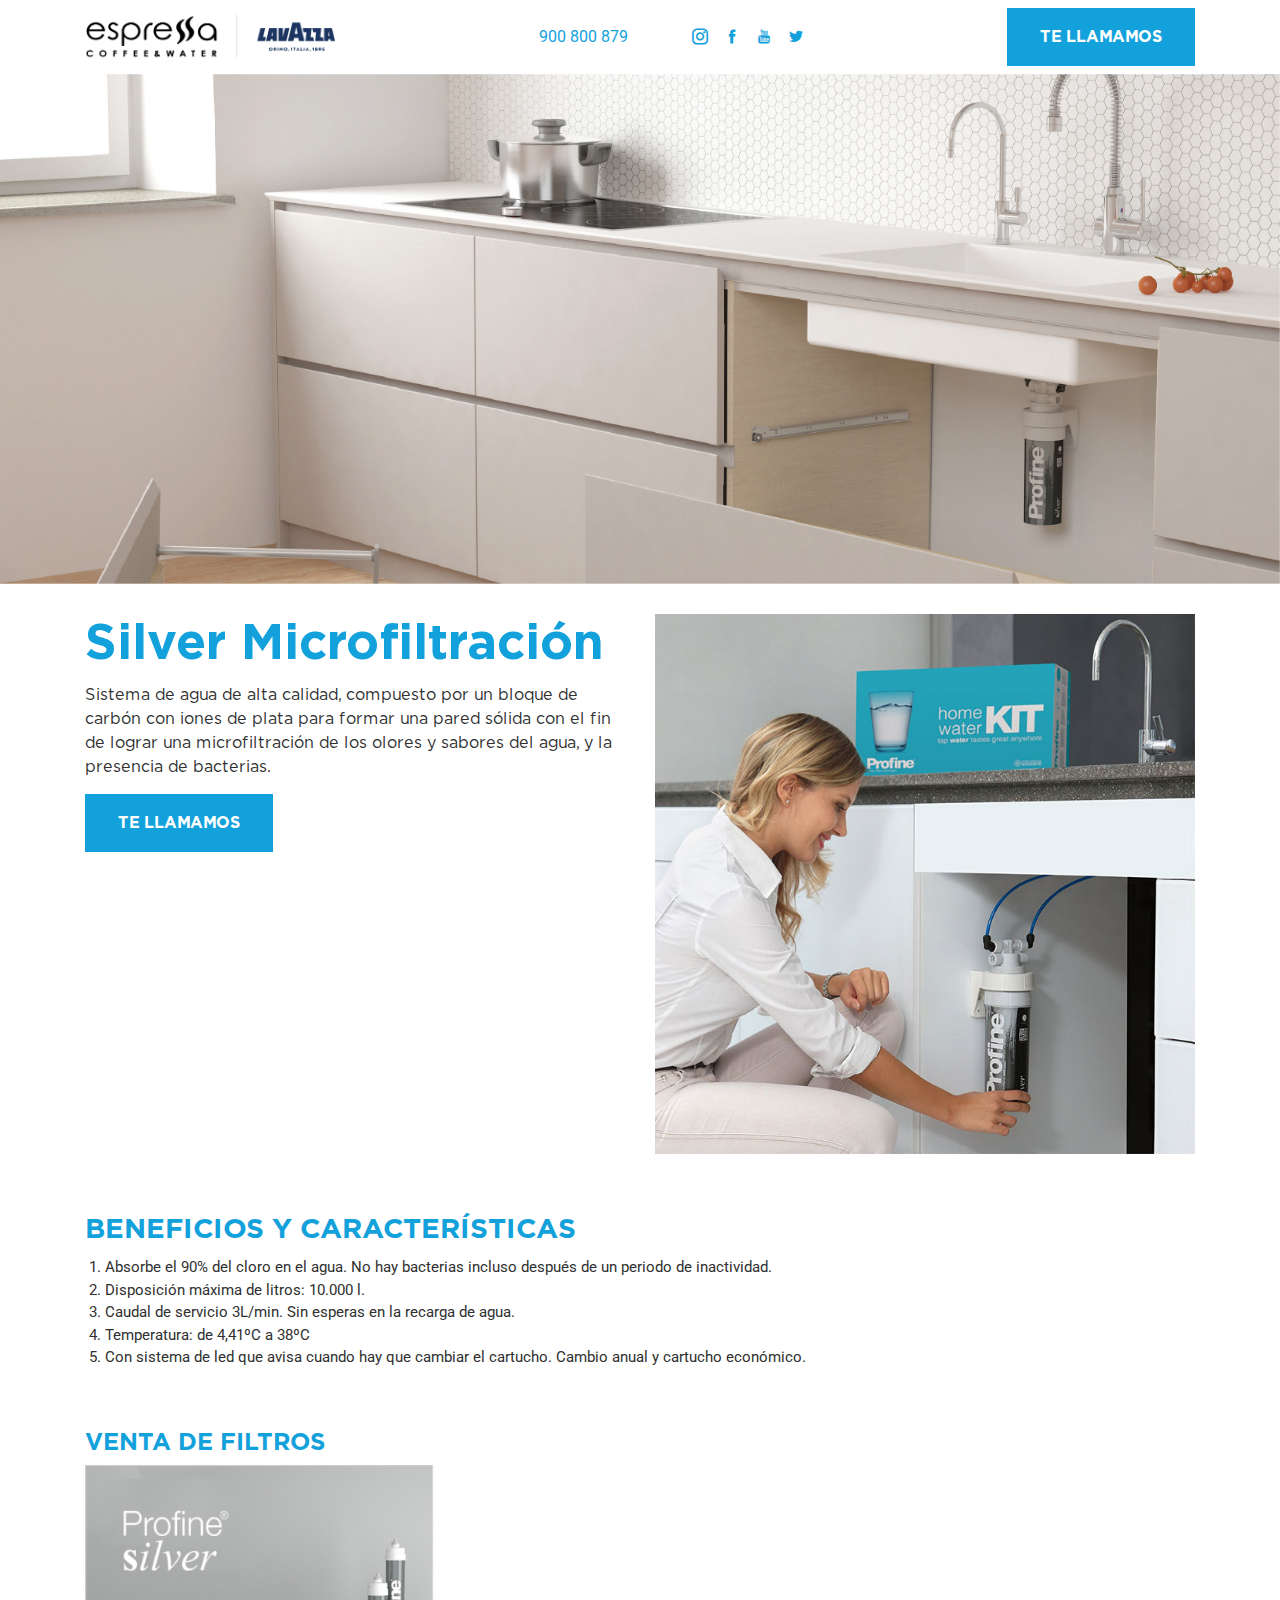
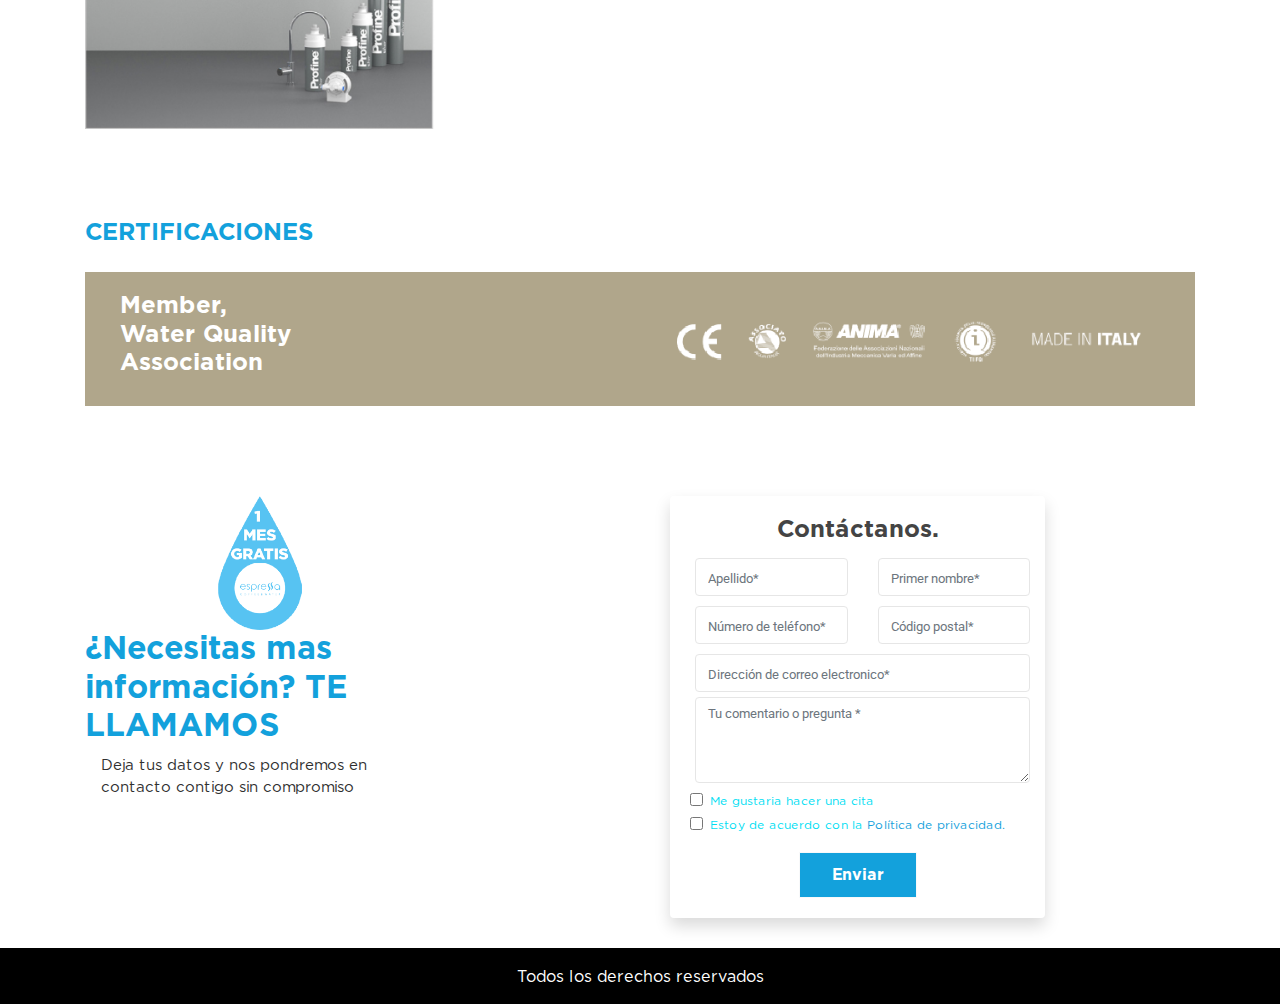
<file: silver.html>
<!DOCTYPE html>
<html lang="en">

<head>
    <meta charset="UTF-8">
    <meta http-equiv="X-UA-Compatible" content="IE=edge">
    <meta name="viewport" content="width=device-width, initial-scale=1.0">
    <title>Espressa | Coffee & Water </title>
    <meta content="" name="description">
    <meta content="" name="keywords">
    <!-- Favicons -->
    <link rel="shortcut icon" href="assets/images/favicon.ico" type="image/x-icon">

    <link rel="preconnect" href="https://fonts.gstatic.com">
    <link href="https://fonts.googleapis.com/css2?family=Roboto:wght@300&display=swap" rel="stylesheet">

    <link href="assets/vendor/bootstrap/css/bootstrap.min.css" rel="stylesheet">
    <link href="assets/vendor/animate.css/animate.min.css" rel="stylesheet">
    <link href="assets/vendor/icofont/icofont.min.css" rel="stylesheet">
    <link rel="stylesheet" href="assets/vendor/owl.carousel/assets/owl.carousel.min.css">

    <link rel="stylesheet" href="assets/css/style.css">

</head>

<body id="silver">

    <header id="header">
        <nav class="navbar navbar-expand-lg navbar-light nav-justified   ">
            <div class="container">
                <a class="navbar-brand" href="index.html">
                    <img src="assets/images/logo.png" alt="" class="d-inline-block align-top img-fluid logo">
                </a>
                <button class="navbar-toggler" type="button" data-toggle="collapse" data-target="#navbarNav"
                    aria-controls="navbarNav" aria-expanded="false" aria-label="Toggle navigation">
                    <span class="navbar-toggler-icon"></span>
                </button>

                <div class="collapse navbar-collapse" id="navbarNav">

                    <ul class="navbar-nav nav-link ml-auto">
                        <li> <a class="nav-link mr-5" href="#">900 800 879</a></li>
                        <li><a href="#" class="nav-link"><i class="icofont-instagram"></i></a></li>
                        <li><a href="#" class="nav-link"><i class="icofont-facebook"></i></a></li>
                        <li><a href="#" class="nav-link"><i class="icofont-youtube"></i></a></li>
                        <li><a href="#" class="nav-link"><i class="icofont-twitter"></i></a></li>
                    </ul>
                    <div class="d-flex ml-auto">
                        <a class="nav-link btn uppercase button" href="#"> Te Llamamos</a>
                    </div>
                </div>
            </div>
        </nav>
    </header>

    <section id="slider" class="animate__animated animate__fadeIn">
        <div id="slider-principal carouselIndicators" class="carousel slide" data-ride="carousel">
            <ol class="carousel-indicators">
                <!-- <li data-target="#carouselIndicators" data-slide-to="0" class="active"></li>-->
            </ol>
            <div class="carousel-inner">
                <div class="carousel-item active">
                    <img src="assets/images/slider-silver.jpg" alt="..." class="d-none d-md-block w-100 ">
                    <img src="assets/images/slider-silver.jpg" alt="..." class="d-sm-block d-md-none w-100 ">
                </div>
            </div>
        </div>
    </section>

    <section class="container">
        <div class="row">
            <div class="col-12 col-lg-6 col-sm-12 ">
                <h3 class="title animate__animated  animate__fadeInLeft">Silver
                    Microfiltración</h3>
                <p class="animate__animated  animate__fadeIn">Sistema de agua de alta calidad, compuesto por
                    un bloque de carbón con iones de plata para
                    formar una pared sólida con el fin de lograr una
                    microfiltración de los olores y sabores del agua,
                    y la presencia de bacterias.</p>
                <a class=" btn uppercase button animate__animated  animate__fadeIn mb-3" href="#"> Te llamamos</a>
            </div>
            <div class="col-12 col-lg-6 col-sm-12">
                <img src="assets/images/kit silver.jpg" alt=""
                    class="img-fluid animate__animated  animate__fadeInRight">
            </div>
        </div>
    </section>

    <section>
        <div class="container">
            <div class="row">
                <div class="col-lg-12">
                    <h3 class="text-color-blue uppercase">BENEFICIOS Y CARACTERÍSTICAS </h3>
                    <ol>
                        <li>Absorbe el 90% del cloro en el agua. No hay bacterias incluso después de un periodo
                            de inactividad.</li>
                        <li>Disposición máxima de litros: 10.000 l.</li>
                        <li>Caudal de servicio 3L/min. Sin esperas en la recarga de agua.</li>
                        <li>Temperatura: de 4,41ºC a 38ºC</li>
                        <li>Con sistema de led que avisa cuando hay que cambiar el cartucho. Cambio anual y
                            cartucho económico.</li>
                    </ol>

                </div>
            </div>
        </div>

    </section>

    <section>
        <div class="container">
            <div class="row">
                <div class="col-lg-12">
                    <h4 class="text-color-blue uppercase"> Venta de filtros </h4>
                </div>
            </div>
            <div class="row">
                <div class="col-lg-4">
                    <img src="assets/images/silver-003.jpg" alt="" class="img-fluid">
                </div>
            </div>
        </div>
    </section>

    <section class="certificaciones animate__animated  animate__fadeIn">
        <div class="container ">
            <h4 class="text-color-blue uppercase mb-4 ">Certificaciones</h4>
            <div class="row d-lg-flex justify-content-center align-items-center bg-certificaciones ml-lg-0 mr-lg-0">
                <div class="col-lg-3  text-white">
                    <h4>Member, <br> Water Quality <br> Association</h4>
                </div>
                <div class="offset-lg-3 col-lg-6  text-lg-right">
                    <img class="img-fluid" src="assets/images/logos-certificaciones-silver.png" alt="">
                </div>
            </div>
        </div>
    </section>

    <section class="container">
        <div class="row">
            <div class="col-12 col-lg-4 col-sm-6 ">
                <div class="text-center">
                    <img class="animate__animated  animate__fadeIn" src="assets/images/gota_1.png" alt="" width="84">
                </div>
                <h2 class=" title-md text-color-blue animate__animated  animate__fadeInLeft">¿Necesitas mas información?
                    TE LLAMAMOS</h2>
                <p class="animate__animated  animate__fadeIn ml-3 text-sm">Deja tus datos y nos pondremos en contacto
                    contigo sin compromiso</p>
            </div>
            <div class="col-12 offset-lg-2 col-lg-6 col-sm-6">
                <div class="container form-contact animate__animated  animate__fadeInRight">
                    <div class="row">
                        <div class="col-12 col-lg-9 col-sm-12 col-md-12">
                            <div class="card shadow">
                                <div class="card-header">
                                    <h4 class="text-center">Contáctanos.</h4>
                                </div>
                                <div class="card-form">
                                    <form action="" class="form">
                                        <div class="row">
                                            <div class="col">
                                                <input type="text" class="form-control" placeholder="Apellido*"
                                                    required>
                                            </div>
                                            <div class="col">
                                                <input type="text" class="form-control" placeholder="Primer nombre*"
                                                    required>
                                            </div>
                                        </div>
                                        <div class="row">
                                            <div class="col">
                                                <input type="tel" class="form-control" placeholder="Número de teléfono*"
                                                    required>
                                            </div>
                                            <div class="col">
                                                <input type="text" class="form-control" placeholder="Código postal*"
                                                    required>
                                            </div>
                                        </div>
                                        <div class="row">
                                            <div class="col">
                                                <input type="email" class="form-control"
                                                    placeholder="Dirección de correo electronico*" required>
                                                <textarea class="form-control" name="" id="" cols="" rows="3"
                                                    placeholder="Tu comentario o pregunta *"></textarea>
                                                <div class="form-check">
                                                    <input class="form-check-input" type="checkbox" value=""
                                                        id="citaCheck">
                                                    <label class="form-check-label" for="citaCheck">
                                                        Me gustaria hacer una cita
                                                    </label>
                                                </div>
                                                <div class="form-check">
                                                    <input class="form-check-input" type="checkbox" value=""
                                                        id="potilicaCheck">
                                                    <label class="form-check-label" for="potilicaCheck">
                                                        Estoy de acuerdo con la<a href=""> Política de privacidad.</a>
                                                    </label>
                                                </div>

                                            </div>
                                        </div>
                                        <div class="card-footer text-center mt-3">
                                            <button class="btn btn-light text-center" type="submit"> Enviar</button>
                                        </div>
                                    </form>
                                </div>
                            </div>
                        </div>
                    </div>
                </div>
            </div>
        </div>
    </section>

    <footer>
        <div class="container-fluid text-center">
            <p>Todos los derechos reservados</p>
        </div>
    </footer>


    <a href="#" class="back-to-top"><i class="icofont-simple-up"></i></a>

    <script src="assets/vendor/jquery/jquery.min.js"></script>
    <script src="assets/vendor/bootstrap/js/bootstrap.bundle.min.js"></script>
    <script src="assets/vendor/jquery.easing/jquery.easing.min.js"></script>
    <script src="assets/vendor/jquery-sticky/jquery.sticky.js"></script>
    <script src="assets/vendor/owl.carousel/owl.carousel.min.js"></script>

    <script src="assets/js/app.js"></script>
</body>

</html>
</file>
<file: assets/css/style.css>
/*---------- General ----------*/
:root{
    --blue: #13A1DC;
    --blue-light: #00DEF3;
    --dark: #303030;
    --blue-text: #40B3E2;
}

@font-face{
  font-family: GothamBlack;
  src: url('../fonts/Gotham-Black.ttf'),
  url('../fonts/Gotham-Black.woff') format('woff'),
  url('../fonts/Gotham Black.otf') format('opentype'),
  url('../fonts/Gotham-Black.ttf') format('truetype');
}

@font-face{
  font-family: GothamBook;
  src: url('../fonts/Gotham-Book.ttf'),
  url('../fonts/Gotham-Book.woff') format('woff'),
  url('../fonts/Gotham Book.otf') format('opentype'),
  url('../fonts/Gotham-Book.ttf') format('truetype');
}

@font-face{
  font-family: GothamBold;
  src: url('../fonts/Gotham-Bold.ttf'),
  url('../fonts/Gotham-Bold.woff') format('woff'),
  url('../fonts/Gotham Bold.otf') format('opentype'),
  url('../fonts/Gotham-Bold.ttf') format('truetype');
}

@font-face{
  font-family: GothamHTFBook;
  src: url('../fonts/GothamHTF-Book.ttf'),
  url('../fonts/GothamHTF-Book.woff') format('woff'),
  url('../fonts/GothamHTF-Book.otf') format('opentype'),
  url('../fonts/GothamHTF-Book.ttf') format('truetype');
}

@font-face{
  font-family: GothamHTFBlack;
  src: url('../fonts/GothamHTF-Black.ttf'),
  url('../fonts/GothamHTF-Black.woff') format('woff'),
  url('../fonts/GothamHTF-Black.otf') format('opentype'),
  url('../fonts/GothamHTF-Black.ttf') format('truetype');
}

@font-face{
  font-family: GothamMedium;
  src: url('../fonts/Gotham-Medium.ttf'),
  url('../fonts/Gotham-Medium.woff') format('woff'),
  url('../fonts/Gotham-Medium.otf') format('opentype'),
  url('../fonts/Gotham-Medium.ttf') format('truetype');
}

body {
  font-family: 'Roboto', sans-serif;
    color: #444444;
  }
  
  a {
    color: var(--blue-light);
  }
  
  a:hover {
    color: var(--blue-light);
    text-decoration: none;
  }
  
  h1, h2, h3, h4, h5, h6 {
    font-family: GothamBold;
  }

  p{
    color: var(--dark);
    font-family: GothamHTFBook;
  }
  section{
    padding: 30px 0;
  }

  p.text-color-blue{
    color: var(--blue);
    font-family: GothamHTFBook;
  }

  p.text-sm{
    font-size: 15px;
  }

  .text-color-blue{
    color: var(--blue);
  }
  


  .divider{
    height: 1px;
    background-color: var(--blue);
    width: 30%;
    margin: 5px auto;
  }

  
.animate__animated.animate__fadeIn, 
.animate__animated.animate__fadeInRight, 
.animate__animated.animate__fadeInLeft{
  --animate-duration: 2s;
}

.form-check-label{
  color: var(--blue-light);
  font-family: GothamHTFBook;
  font-size: 12px;
}

.form-check-label  a {
  color: var(--blue);
}
/*---------- Slider ----------*/

#homepage p{
  margin-bottom: 0;
}

.sostenible p{
  line-height: 1.5;
  font-family: GothamBold;
}

#homepage .services h3.title{
  font-family: GothamHTFBlack;
}

#homepage .carousel-caption {
  position: absolute;
  right: 10%;
  top:200px;
  left: 10%;
  z-index: 10;
  padding-top: 20px;
  padding-bottom: 20px;
  color: #fff;
  text-align: left;
}
#homepage .carousel-caption h2 {
  font-size: 60px;
  font-family: GothamBold;
}
  
#homepage .carousel-caption p{
  font-size: 40px;
  font-family: GothamBook;
  color: #fff;
}
#homepage .carousel-caption .button{
  width: 30%;
  padding: 10px;
}


/*---------- Back to top button ----------*/
.back-to-top {
    position: fixed;
    display: none;
    right: 15px;
    bottom: 15px;
    z-index: 99999;
  }
  
  .back-to-top i {
    display: flex;
    align-items: center;
    justify-content: center;
    font-size: 24px;
    width: 40px;
    height: 40px;
    border-radius: 4px;
    background: var(--blue-light);
    color: #fff;
    transition: all 0.4s;
  }
  
  .back-to-top i:hover {
    background: var(--blue-light);
    color: #fff;
  }

  /*---------- Header ----------*/

  .logo{
      width: 250px;
  }
  

  .uppercase{
      text-transform: uppercase;

  }
  .navbar-light .navbar-toggler {
    color: rgba(0,0,0,.5);
    border-color: none !important;
}
.navbar-toggler {
    padding: .25rem .75rem;
    font-size: 1.25rem;
    line-height: 1;
    background-color: transparent;
    border: none !important;
    border-radius: .25rem;
}

.navbar-light .navbar-nav .nav-link {
  color: var(--blue);
}
  /*---------- Carousel ----------*/

  .carousel .carousel-item{
      height: auto;
  }

  .carousel .carousel-item > *:first-child{
        background-position: 50%;
        background-repeat: no-repeat;
        background-size: cover;
        height: inherit;
}

.carousel-indicators .active {
    opacity: 1;
}
.carousel-indicators li {
  background-color: var(--blue);
}


/*---------- Card form ----------*/
.form-contact{
  margin-top: -80px;

}

/* CARD */

.card, .card-header, .card-footer{
  background-color: #fff;
  border: none;
  padding: 0;
}
.card .card-header h3.title{
  font-size: 35px;
}

.card-img {
  max-width: 100%;
  height: 400px;
  object-fit: cover;
}

.form-contact .card{
  padding: 20px;
  background-color: #fff;
  border: none;
}

section#slider .card .card-header{
  background-color: #fff;
  border-bottom: none;
}
section#slider .card .card-header h4{
  color: var(--blue);
}
.form-contact .card .card-form input.form-control, textarea.form-control{
  border: 1px solid #E6E6E6;
  margin: 5px;
  
}

::placeholder{
  color: #e6e6e6;
  font-size: 13px;
}

section#slider .card .card-footer{
  background-color: #fff;
  border-top: none;
}



section#slider{
  padding: 0;
}




  /*---------- Botones ----------*/

a.button{
    background-color: var(--blue);
    color: #fff !important;
    border-radius: 0  !important;
    font-family: GothamBold;
    padding: 16px 32px;
}
a.button:hover{
  border: 1px solid var(--blue);
  background-color: #fff;
  color: var(--blue) !important;

}

.form button{
  background-color: var(--blue);
  color: #fff !important;
  border-radius: 0  !important;
  font-family: GothamBold;
  padding: 10px 32px;
}
.form button:hover{
  border: 1px solid var(--blue);
  background-color: #fff;
  color: var(--blue) !important;

}
.btn-outline-primary{
  font-family: GothamBold;
  border: 1px solid var(--blue);
  color: var(--blue);
  padding: 16px 32px;
  border-radius: 0;
}

.btn-outline-primary:hover, .btn-outline-primary:focus {
  background-color: var(--blue);
}

  /*---------- Titulos ----------*/

.title{
  color: var(--blue);
  font-size: 50px;
}

.title span{
  color: var(--blue-light);
}
.title p {
  font-size: 30px;
  color: var(--blue);
  font-family: GothamBold;
}


section#asesor{
  background-image: url(../images/image_001.jpg);
  background-position: inherit;
  background-repeat: no-repeat;
  background-size: cover;
  padding: 200px 10px;
}

.bg-zero{
  background-image: url(../images/zero-imagen.jpg);
  background-repeat: no-repeat;
  background-size: cover;
  filter: blur(4px);

}
.bg-blue{
  background-color: var(--blue);
  color: #fff;
  padding: 60px;
}
.bg-blue p{
  color: #fff;
}

.bg-blue .btn-outline-primary {
  font-family: GothamBold;
  border: 1px solid #fff;
  color:  #fff;
  padding: 16px 32px;
  border-radius: 0;
}

.bg-blue .btn-outline-primary:hover {
  border: 1px solid #fff;
  color:  var(--blue);
  background-color: #fff;
}

footer{
  background-color: #000;
  padding: 20px 0;
}
footer p{
  color: #fff;
  line-height: 1;
  padding: 0;
  margin: 0;
}

img.img-400{
  width: 100%;
  height: 400px;
  object-fit: cover;
}

h3 p{
  color: var(--dark) !important;
  font-family: GothamBlack;
}


 /*--- Landing Asesor ---*/

 

#asesor .card{
  padding: 30px 20px;
}

#asesor .card .card-header h5{
  font-size: 20px;
  color: var(--blue-text);
}
#asesor .card .card-header p{
  margin: 0;
  font-size: 18px;
}


#asesor #regAsesor input.form-control {
  width: 30%;
  margin: 0 auto;
}

#asesor #regAsesor  input[type=radio] {
  box-sizing: border-box;
  padding: 0;
  opacity: 0;
}

#asesor .card-img {
  max-width: 100%;
  height: auto; 
  object-fit: cover;
}
#asesor h4{
  color: var(--blue);
  font-family: GothamBold;
}
#asesor h4 span{
  color: var(--blue-light);
  font-size: 15px;
}
#asesor h4.pvp span{
  color: var(--blue);
  font-size: 15px;
}

#asesor .card-body.asesor p{
  color: var(--blue);
  margin-bottom: 3px;
  font-size: 13px;
}

#asesor .card-body.asesor  a.button {
  background-color: var(--blue);
  color: #fff !important;
  border-radius: 0 !important;
  font-family: GothamBold;
  padding: 10px 20px;
}

 /*--- Lista Asesor ---*/
#asesor .card-body.asesor ul{
  padding-inline-start: 20px;
}
#asesor .card-body.asesor ul li{
  font-size: 15px;
  color: var(--blue-light);
  font-family: GothamHTFBook;
}
::marker {
  unicode-bidi: isolate;
  font-variant-numeric: tabular-nums;
  text-transform: none;
  text-indent: 0px !important;
  text-align: start !important;
  text-align-last: start !important;
  color: var(--blue-light);
}

 ol{
  padding-inline-start: 20px;
  margin-block-end: 0 ;
  margin-block-start: 0;
}
 ol li{
  font-size: 15px;
  color: var(--dark);
}
ol li::marker {
  unicode-bidi: isolate;
  font-variant-numeric: tabular-nums;
  text-transform: none;
  text-indent: 0px !important;
  text-align: start !important;
  text-align-last: start !important;
  color: var(--dark);
}



.circle{
  width: 80px;
  height: 80px;
  background-color: var(--blue-light);
  margin: -50px 0 0 0;
  padding: 10px;
  text-align:  center;

 
}

.circle p, .circle span{
  font-size: 10px !important;
  color: #fff;
  line-height: 1.3;
}

.circle .options p{
  font-size: 9px !important;
  color: #fff !important;
  font-family: 'Roboto', sans-serif  !important;
  margin: 0;
  padding: 0;
}

/*FORM*/

#regAsesor{
 padding: 30px 0;
 background-color:  #fff;

}
#regAsesor input{
  padding: 10px;
  border:  1px solid #f2f2f2;
}

input.invalid{
  background-color: #ffdddd;

}

#regAsesor button {
  background-color: var(--blue);
  color: #fff !important;
  border-radius: 0 !important;
  font-family: GothamBold;
  padding: 10px 20px;
}

.tab{
  display: none;
}

.step{
  height: 15px;
  width: 15px;
  margin: 0 2px;
  background-color: var(--blue-light);
  border: none;
  display: inline-block;
  opacity: 0.5;

}

.step.active{
  opacity: 1;
}

.step.finish{
  background-color: var(--blue);
}

#ventajas .ecology, #ventajas .certificaciones, #zero .certificaciones, #silver .certificaciones {
  padding: 60px 0;
}

#ventajas .ecology p{
  margin: 0 0 0 6px;
  font-size: 12px;
  font-weight: bold;
}

#ventajas .ecology p span{
  font-size: 10px;
}

#ventajas h4{
  color: var(--blue-text);
}


#ventajas   .form-contact, #zero .form-contact, #silver .form-contact{
  margin-top: 0px;
 

}

#ventajas .ecology .card{
  padding: 10px;
  border: 5px dotted var(--blue);
  border-radius: 20px;
}

#ventajas .carousel-caption {
  position: absolute;
  right: 10%;
  bottom: 200px;
  left: 10%;
  z-index: 10;
  padding-top: 20px;
  padding-bottom: 20px;
  color: #fff;
  text-align: left;
}
#ventajas .carousel-caption h2 {
  font-size: 60px;
  font-family: GothamBold;
}

#ventajas .hero{
  background-image: url(../images/ventajas-002.png); 
  background-repeat: no-repeat;
  background-position: 50%;
  background-size: cover;
  color: var(--blue);
  padding: 150px 0;
  margin: 60px 0 ;
}

#ventajas #hero p{
  color: var(--blue);
  font-size: 15px;
  padding: 0 50px;
}

#zero #hero h2{
  color: var(--blue-text);
  font-size: 60px;
  font-family: GothamBook;
}

#silver .bg-certificaciones{
  background-color: #B0A68B;
  padding: 20px;
}



  /*---------- Media ----------*/

 

  

  @media only screen and (max-width:1024px){
    #homepage .carousel-caption {
      top:100px;
    }
    #homepage .carousel-caption h2 {
      font-size: 40px;
    }
      
    #homepage .carousel-caption p{
      font-size: 20px;
      color: #fff;
    }
    .form-contact{
      margin-top: -30px;
    }
    #ventajas .hero {
    padding: 80px 0;
    }
    #asesor .card-body.asesor a.button {
      padding: 10px 10px;
      font-size: 10px;
    }
    .circle {
      margin: -70px 0 0 -5px;
    }
  }
  @media only screen and (max-width:768px){
    #homepage .carousel-caption {
      top:50px;
    }
    #homepage .carousel-caption h2 {
      font-size: 30px;
    }
      
    #homepage .carousel-caption p{
      font-size: 15px;
      color: #fff;
    }
    .form-contact{
      margin-top: -80px;
    }
    #homepage .carousel-caption .button{
      width: 50%;
    }
    #ventajas #hero p {
      padding: 0 20px;
    }
    #ventajas .hero {
      padding: 30px 0;
    }
    #zero #hero h2 {
      font-size: 30px;
    }
   
  }

  @media only screen and (max-width:425px){
    .logo{
        width: 160px;
    }
    .title{
      font-size: 30px;
    }
    .form-contact{
      margin-top: 0px;
    
    }
    .card-img {
      max-width: 100%;
      height: auto;
      object-fit: cover;
    }
    ul.navbar-nav.nav-link, ul.navbar-nav.nav-link li {
      display: inline-block;
    }
    ul.navbar-nav.nav-link li i{
      padding: 0 5px ;
    }

    #homepage .carousel-caption, #ventajas .carousel-caption {
      top:20px;
      padding: 10px 0;
      
    }
    #homepage .carousel-caption h2, #ventajas .carousel-caption h2 {
      font-size: 20px;
    }
      
    #homepage .carousel-caption p, #ventajas .carousel-caption p{
      font-size: 15px;
    }
   
    #homepage .carousel-caption .button{
      width: 50%;
      padding: 5px 10px;
      font-size: 13px;
    }
    .bg-blue {
      background-color: var(--blue);
      color: #fff;
      padding: 20px;
    }
    section#asesor {
        padding: 100px 0px;
    }
    #ventajas .ecology, #ventajas #hero, #ventajas .certificaciones, section, #regAsesor{
      padding: 30px 15px;
    }
    #ventajas .hero {
      padding: 100px 0;
    }
    #asesor #regAsesor input.form-control {
    width: 100%;
    margin: 0 auto;
  }
  #regAsesor button {
    margin: 5px 0;
  }
  .circle {
    margin: -80px 0 0 0;
  }
  #zero #hero h2 {
    font-size: 25px;
  }
    
}

@media only screen and (max-width:375px){
  .circle {
    margin: -20px 0px 10px 0;
  }
}

  @media only screen and (max-width:320px){
    #homepage .carousel-caption {
      top: 20px;
    }
    #homepage .carousel-caption h2 {
      font-size: 15px;
    }
    #homepage .carousel-caption p{
      font-size: 13px;
    }
    .circle {
      margin: -50px -30px 10px 0;
    }
    #zero #hero h2 {
      font-size: 15px;
    }
  }
</file>
